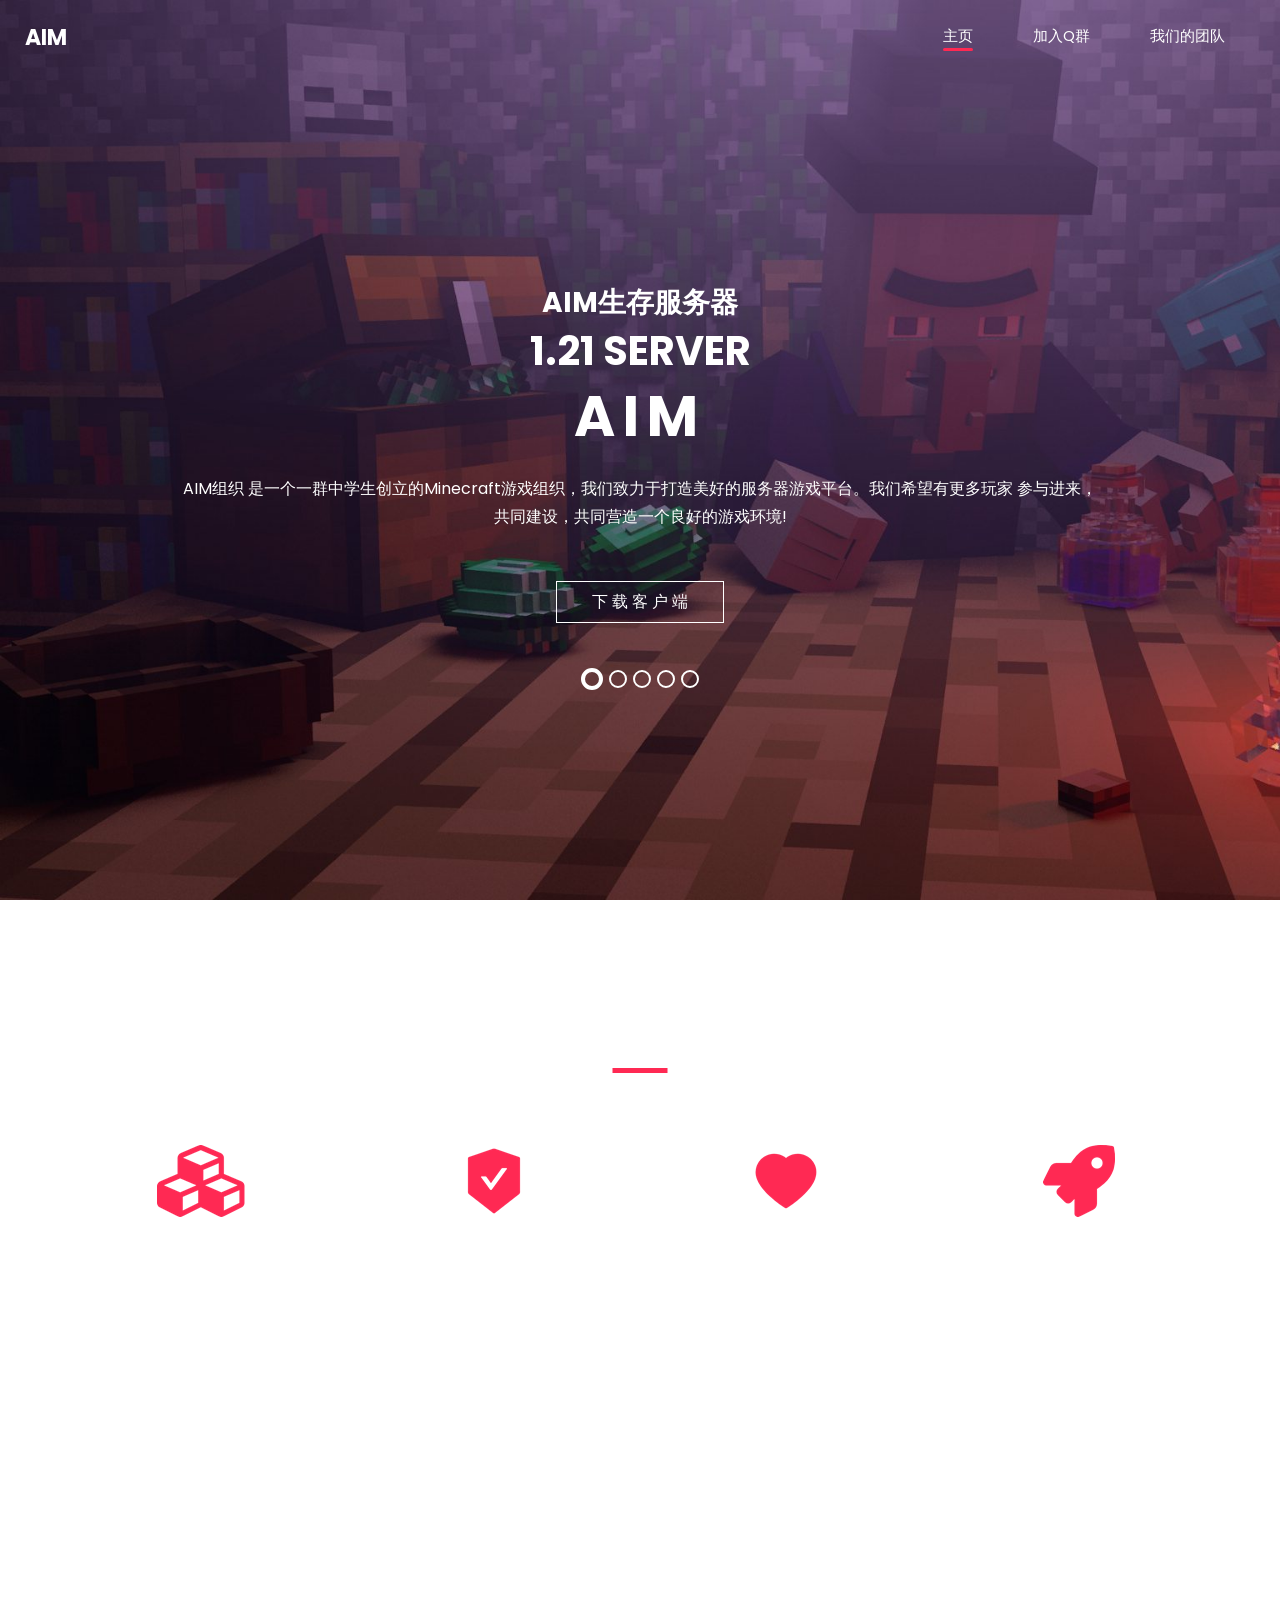
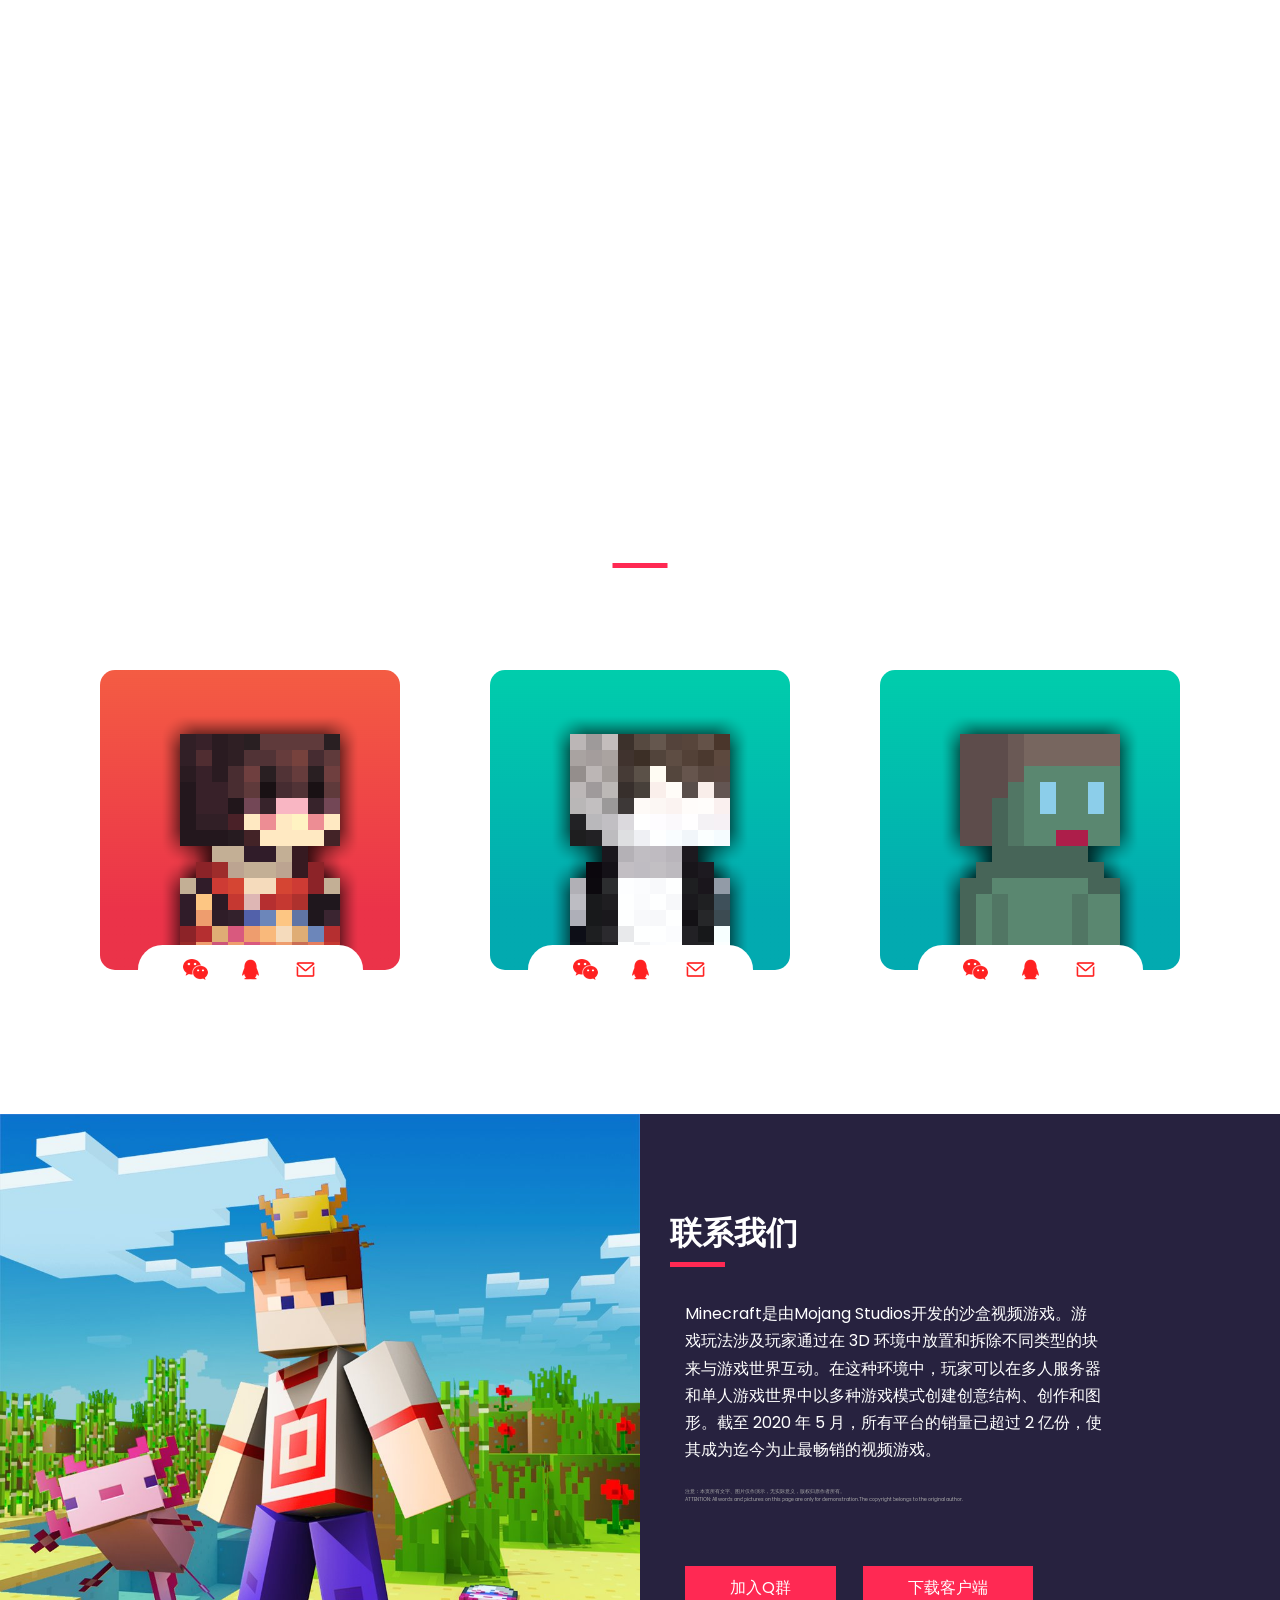
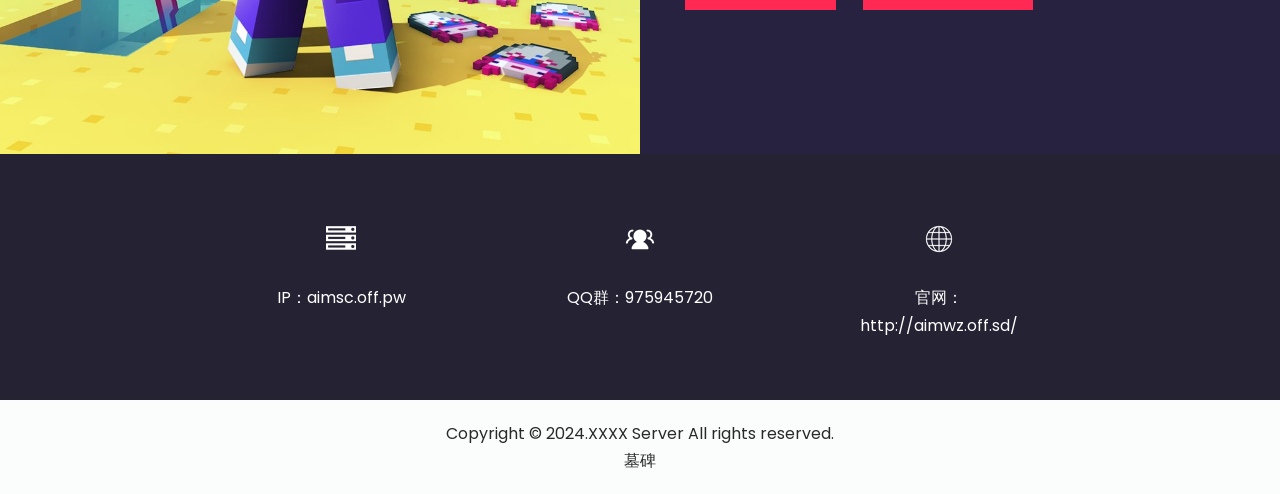
<file: index.html>
<!DOCTYPE html>
<html>
<head>
  <!-- Basic -->
  <meta charset="utf-8">
  <meta http-equiv="X-UA-Compatible" content="IE=edge">
  <!-- Mobile Metas -->
  <meta name="viewport" content="width=device-width, initial-scale=1, shrink-to-fit=no">
  <!-- Site Metas -->
  <meta name="keywords" content="我的世界,我的世界服务器,我的世界AIM网站">
  <meta name="author" content="MC Studio">

  <title>我的世界AIM服务器官网</title>

  <!-- slider stylesheet -->
  <link rel="stylesheet" type="text/css" href="static/css/owl.carousel.min.css">

  <!-- bootstrap core css -->
  <link rel="stylesheet" type="text/css" href="static/css/bootstrap.css">

  <!-- fonts style -->
  <link href="static/css/css.css" rel="stylesheet">
  <!-- Custom styles for this template -->
  <link href="static/css/style.css" rel="stylesheet">
  <!-- responsive style -->
  <link href="static/css/responsive.css" rel="stylesheet">
</head>

<body>
<div class="hero_area">
  <!-- header section strats -->
  <header class="header_section">
    <div class="container-fluid">
      <nav class="navbar navbar-expand-lg custom_nav-container">
        <a class="navbar-brand" href="#">
          <span> AIM </span>
        </a>
        <button class="navbar-toggler" type="button" data-toggle="collapse" data-target="#navbarSupportedContent" aria-controls="navbarSupportedContent" aria-expanded="false" aria-label="Toggle navigation">
          <span class="navbar-toggler-icon"></span>
        </button>

        <div class="collapse navbar-collapse" id="navbarSupportedContent">
          <div class="
                  d-flex
                  ml-auto
                  flex-column flex-lg-row
                  align-items-center
                ">
            <ul class="navbar-nav">
              <li class="nav-item active">
                <a class="nav-link" href="#">主页 <span class="sr-only">(current)</span></a>
              </li>
              <li class="nav-item">
                <a class="nav-link" href="#"> 加入Q群 </a>
              </li>

              <li class="nav-item">
                <a class="nav-link" href="https://fwqfzqaz.github.io/aimwz/"> 我们的团队</a>
              </li>
            </ul>
          </div>
        </div>
      </nav>
    </div>
  </header>
  <!-- end header section -->
  <!-- slider section -->
  <section class="slider_section position-relative">
    <div id="carouselExampleIndicators" class="carousel slide" data-ride="carousel">
      <div class="carousel-inner">
        <div class="carousel-item active">
          <div class="container">
            <div class="col-lg-10 col-md-11 mx-auto">
              <div class="detail-box">
                <div>
                  <h3>AIM生存服务器</h3>
                  <h2>1.21 Server</h2>
                  <h1>AIM</h1>
                  <p>
                    AIM组织
                    是一个一群中学生创立的Minecraft游戏组织，我们致力于打造美好的服务器游戏平台。我们希望有更多玩家
                    参与进来，共同建设，共同营造一个良好的游戏环境!
                  </p>
                  <div class="">
                    <a href="./config.php">下 载 客 户 端</a>
                  </div>
                </div>
              </div>
            </div>
          </div>
        </div>
        <div class="carousel-item">
          <div class="container">
            <div class="col-lg-10 col-md-11 mx-auto">
              <div class="detail-box">
                <div>
                  <h3>Minecraft</h3>
                  <h2>1.8-1.17 Server</h2>
                  <h1>MC</h1>
                  <p>
                    Minecraft这个名字的意思是“采矿业”或“采矿贸易”，最初让玩家扮演中世纪幻想世界中的职业采矿大师的角色。
                    游戏编程的第一天有洞穴，工作名称是“洞穴游戏”，不久之后Minecraft这个名字就出现了。
                  </p>
                  <div class="">
                    <a href="#">MC.MOJABG.COM:25565</a>
                  </div>
                </div>
              </div>
            </div>
          </div>
        </div>
        <div class="carousel-item">
          <div class="container">
            <div class="col-lg-10 col-md-11 mx-auto">
              <div class="detail-box">
                <div>
                  <h3>Minecraft</h3>
                  <h2>1.8-1.17 Server</h2>
                  <h1>MC</h1>
                  <p>
                    Minecraft
                    是一款关于采矿和收集原材料以及创建和建造自己的建筑物的游戏。Minecraft
                    的特别之处在于整个 3D
                    景观由立方体块组成。玩家可以拆除这些积木，并从中制作工具和许多其他东西，然后他可以从中建造他能够想象出的所有建筑。
                  </p>
                  <div class="">
                    <a href="#">加 入 Q 群</a>
                  </div>
                </div>
              </div>
            </div>
          </div>
        </div>
        <div class="carousel-item">
          <div class="container">
            <div class="col-lg-10 col-md-11 mx-auto">
              <div class="detail-box">
                <div>
                  <h3>Minecraft</h3>
                  <h2>1.8-1.17 Server</h2>
                  <h1>MC</h1>
                  <p>
                    Minecraft
                    是一款关于采矿和收集原材料以及创建和建造自己的建筑物的游戏。Minecraft
                    的特别之处在于整个 3D
                    景观由立方体块组成。玩家可以拆除这些积木，并从中制作工具和许多其他东西，然后他可以从中建造他能够想象出的所有建筑。
                  </p>
                  <div class="">
                    <a href="#">下 载 客 户 端</a>
                  </div>
                </div>
              </div>
            </div>
          </div>
        </div>
        <div class="carousel-item">
          <div class="container">
            <div class="col-lg-10 col-md-11 mx-auto">
              <div class="detail-box">
                <div>
                  <h3>Minecraft</h3>
                  <h2>1.8-1.17 Server</h2>
                  <h1>MC</h1>
                  <p>
                    Minecraft
                    是一款关于采矿和收集原材料以及创建和建造自己的建筑物的游戏。Minecraft
                    的特别之处在于整个 3D
                    景观由立方体块组成。玩家可以拆除这些积木，并从中制作工具和许多其他东西，然后他可以从中建造他能够想象出的所有建筑。
                  </p>
                  <div class="">
                    <a href="#">下 载 客 户 端</a>
                  </div>
                </div>
              </div>
            </div>
          </div>
        </div>
      </div>
      <ol class="carousel-indicators">
        <li data-target="#carouselExampleIndicators" data-slide-to="0" class="active"></li>
        <li data-target="#carouselExampleIndicators" data-slide-to="1"></li>
        <li data-target="#carouselExampleIndicators" data-slide-to="2"></li>
        <li data-target="#carouselExampleIndicators" data-slide-to="3"></li>
        <li data-target="#carouselExampleIndicators" data-slide-to="4"></li>
      </ol>
    </div>
  </section>
  <!-- end slider section -->
</div>

<!-- Us section -->

<section class="us_section layout_padding">
  <div class="container">
    <div class="heading_container">
      <h2>为什么选择AIM</h2>
    </div>

    <div class="us_container">
      <div class="row">
        <div class="col-lg-3 col-md-6">
          <div class="box">
            <div class="img-box">
              <img src="static/picture/u-1.png" alt="">
            </div>
            <div class="detail-box">
              <h5>超多玩法</h5>
              <p>
                Minecraft
                通过启动器启动，您必须在登录屏幕中在线登录才能检查注册。如果您愿意，将来也可以离线玩游戏。
              </p>
            </div>
          </div>
        </div>
        <div class="col-lg-3 col-md-6">
          <div class="box">
            <div class="img-box">
              <img src="static/picture/u-4.png" alt="">
            </div>
            <div class="detail-box">
              <h5>安全稳定</h5>
              <p>
                您可以选择单人游戏和多人游戏。基本上没有区别，除了在单人游戏中，您在存储在自己计算机上的世界中独自玩游戏。
              </p>
            </div>
          </div>
        </div>
        <div class="col-lg-3 col-md-6">
          <div class="box">
            <div class="img-box">
              <img src="static/picture/u-2.png" alt="">
            </div>
            <div class="detail-box">
              <h5>热心管理</h5>
              <p>
                在我的世界控制的玩家通过一个三维世界。您可以控制它转动的方向，还可以在创造模式下跳跃、游泳甚至飞行。
              </p>
            </div>
          </div>
        </div>
        <div class="col-lg-3 col-md-6">
          <div class="box">
            <div class="img-box">
              <img src="static/picture/u-3.png" alt="">
            </div>
            <div class="detail-box">
              <h5>极速体验</h5>
              <p>
                除了剑还可以箭和弓用来战斗。这些适合远距离攻击怪物。这特别推荐给苦力怕，因为它没有机会爆炸。但也可以向它扔雪球；
              </p>
            </div>
          </div>
        </div>
      </div>
    </div>
  </div>
</section>

<!-- end us section -->

<!-- heathy section -->

<section class="heathy_section layout_padding">
  <div class="container">
    <div class="row">
      <div class="col-md-12 mx-auto">
        <div class="detail-box">
          <h2>我的世界——诚意之作</h2>
          <p>
            Minecraft Realms是Mojang的全球可用服务器产品。Minecraft
            的制造商以此名称[1]提供付费的公共多人服务器。一个游戏世界存在Realm（=帝国或王国），与
            Minecraft 的原始幻想概念相匹配。Realms
            是一种能够快速轻松地与朋友一起玩 Minecraft
            的方式，而无需担心安装、保护和维护服务器。与每个人都可以访问的许多免费的公共多人游戏服务器相比，只有在服务器所有者的邀请下，您才能在服务器中玩游戏。
          </p>
          <div class="btn-box">
            <a href="#"> 下载客户端 </a>
          </div>
        </div>
      </div>
    </div>
  </div>
</section>

<!-- end heathy section -->

<!-- trainer section -->

<section class="trainer_section layout_padding">
  <div class="container">
    <div class="heading_container">
      <h2>我们的团队</h2>
      <!-- 此处您也可以选择展示自己服务器的图片。用途全由您决定 -->
    </div>
    <div class="row">
      <div class="col-lg-4 col-md-6 mx-auto">
        <div class="box">
          <div class="name">
            <h5>fwqfzqaz(服主）</h5>
          </div>
          <div class="img-box">
            <img src="static/picture/t1.png" alt="">
          </div>
          <div class="social_box">
            <a href="#">
              <img src="static/picture/wechat.png" alt="">
            </a>
            <a href="#">
              <img src="static/picture/QQ.png" alt="">
            </a>
            <a href="#">
              <img src="static/picture/email.png" alt="">
            </a>
          </div>
        </div>
      </div>
      <div class="col-lg-4 col-md-6 mx-auto">
        <div class="box">
          <div class="name">
            <h5>ppppp6503(技术人员）</h5>
          </div>
          <div class="img-box">
            <img src="static/picture/t2.png" alt="">
          </div>
          <div class="social_box">
            <a href="#">
              <img src="static/picture/wechat.png" alt="">
            </a>
            <a href="#">
              <img src="static/picture/QQ.png" alt="">
            </a>
            <a href="#">
              <img src="static/picture/email.png" alt="">
            </a>
          </div>
        </div>
      </div>
      <div class="col-lg-4 col-md-6 mx-auto">
        <div class="box">
          <div class="name">
            <h5>Alex</h5>
          </div>
          <div class="img-box">
            <img src="static/picture/t3.png" alt="">
          </div>
          <div class="social_box">
            <a href="#">
              <img src="static/picture/wechat.png" alt="">
            </a>
            <a href="#">
              <img src="static/picture/QQ.png" alt="">
            </a>
            <a href="#">
              <img src="static/picture/email.png" alt="">
            </a>
          </div>
        </div>
      </div>
    </div>
  </div>
</section>

<!-- end trainer section -->

<!-- contact section -->

<section class="contact_section">
  <div class="container-fluid">
    <div class="row">
      <div class="col-md-6 px-0">
        <div class="img-box">
          <img src="static/picture/contact-img.jpg" alt="">
        </div>
      </div>
      <div class="col-lg-5 col-md-6">
        <div class="form_container pr-0 pr-lg-5 mr-0 mr-lg-2">
          <div class="heading_container">
            <h2>联系我们</h2>
          </div>
          <div class="contact_box">
            <p>
              Minecraft是由Mojang
              Studios开发的沙盒视频游戏。游戏玩法涉及玩家通过在 3D
              环境中放置和拆除不同类型的块来与游戏世界互动。在这种环境中，玩家可以在多人服务器和单人游戏世界中以多种游戏模式创建创意结构、创作和图形。截至
              2020 年 5 月，所有平台的销量已超过 2
              亿份，使其成为迄今为止最畅销的视频游戏。
            </p>
            <p class="announce">
              <br>注意：本页所有文字、图片仅作演示，无实际意义，版权归原作者所有。<br>
              ATTENTION: All words and pictures on this page are only for
              demonstration.The copyright belongs to the original author.
            </p>
            <a href="javascript:;" target="_blank"><button>加入Q群</button></a>
            <a href="#" target="_blank"><button>下载客户端</button></a>
          </div>
        </div>
      </div>
    </div>
  </div>
</section>

<!-- end contact section -->

<!-- info section -->
<section class="info_section layout_padding2">
  <div class="container">
    <div class="info_items">
      <a href="#">
        <div class="item">
          <div class="img-box box-1"></div>
          <div class="detail-box">
            <p>IP：aimsc.off.pw</p>
          </div>
        </div>
      </a>
      <a href="#">
        <div class="item">
          <div class="img-box box-2"></div>
          <div class="detail-box">
            <p>QQ群：975945720</p>
          </div>
        </div>
      </a>
      <a href="#">
        <div class="item">
          <div class="img-box box-3"></div>
          <div class="detail-box">
            <p>官网：http://aimwz.off.sd/</p>
          </div>
        </div>
      </a>
    </div>
  </div>
</section>

<!-- end info_section -->

<!-- footer section -->
<footer class="container-fluid footer_section">
  <p>
    Copyright &copy; 2024.XXXX Server All rights reserved.
  </p>
  <p>
    <a href="jj.html">墓碑</a>
  </p>
</footer>
<!-- footer section -->



</body>
</html>
</file>
<file: static/css/css.css>
/* devanagari */
@font-face {
  font-family: 'Poppins';
  font-style: normal;
  font-weight: 400;
  font-display: swap;
  src: url(../font/pxiEyp8kv8JHgFVrJJbecmNE.woff2) format('woff2');
  unicode-range: U+0900-097F, U+1CD0-1CF6, U+1CF8-1CF9, U+200C-200D, U+20A8, U+20B9, U+25CC, U+A830-A839, U+A8E0-A8FB;
}
/* latin-ext */
@font-face {
  font-family: 'Poppins';
  font-style: normal;
  font-weight: 400;
  font-display: swap;
  src: url(../font/pxiEyp8kv8JHgFVrJJnecmNE.woff2) format('woff2');
  unicode-range: U+0100-024F, U+0259, U+1E00-1EFF, U+2020, U+20A0-20AB, U+20AD-20CF, U+2113, U+2C60-2C7F, U+A720-A7FF;
}
/* latin */
@font-face {
  font-family: 'Poppins';
  font-style: normal;
  font-weight: 400;
  font-display: swap;
  src: url(../font/pxiEyp8kv8JHgFVrJJfecg.woff2) format('woff2');
  unicode-range: U+0000-00FF, U+0131, U+0152-0153, U+02BB-02BC, U+02C6, U+02DA, U+02DC, U+2000-206F, U+2074, U+20AC, U+2122, U+2191, U+2193, U+2212, U+2215, U+FEFF, U+FFFD;
}
/* devanagari */
@font-face {
  font-family: 'Poppins';
  font-style: normal;
  font-weight: 600;
  font-display: swap;
  src: url(../font/pxiByp8kv8JHgFVrLEj6Z11lFc-K.woff2) format('woff2');
  unicode-range: U+0900-097F, U+1CD0-1CF6, U+1CF8-1CF9, U+200C-200D, U+20A8, U+20B9, U+25CC, U+A830-A839, U+A8E0-A8FB;
}
/* latin-ext */
@font-face {
  font-family: 'Poppins';
  font-style: normal;
  font-weight: 600;
  font-display: swap;
  src: url(../font/pxiByp8kv8JHgFVrLEj6Z1JlFc-K.woff2) format('woff2');
  unicode-range: U+0100-024F, U+0259, U+1E00-1EFF, U+2020, U+20A0-20AB, U+20AD-20CF, U+2113, U+2C60-2C7F, U+A720-A7FF;
}
/* latin */
@font-face {
  font-family: 'Poppins';
  font-style: normal;
  font-weight: 600;
  font-display: swap;
  src: url(../font/pxiByp8kv8JHgFVrLEj6Z1xlFQ.woff2) format('woff2');
  unicode-range: U+0000-00FF, U+0131, U+0152-0153, U+02BB-02BC, U+02C6, U+02DA, U+02DC, U+2000-206F, U+2074, U+20AC, U+2122, U+2191, U+2193, U+2212, U+2215, U+FEFF, U+FFFD;
}
/* devanagari */
@font-face {
  font-family: 'Poppins';
  font-style: normal;
  font-weight: 700;
  font-display: swap;
  src: url(../font/pxiByp8kv8JHgFVrLCz7Z11lFc-K.woff2) format('woff2');
  unicode-range: U+0900-097F, U+1CD0-1CF6, U+1CF8-1CF9, U+200C-200D, U+20A8, U+20B9, U+25CC, U+A830-A839, U+A8E0-A8FB;
}
/* latin-ext */
@font-face {
  font-family: 'Poppins';
  font-style: normal;
  font-weight: 700;
  font-display: swap;
  src: url(../font/pxiByp8kv8JHgFVrLCz7Z1JlFc-K.woff2) format('woff2');
  unicode-range: U+0100-024F, U+0259, U+1E00-1EFF, U+2020, U+20A0-20AB, U+20AD-20CF, U+2113, U+2C60-2C7F, U+A720-A7FF;
}
/* latin */
@font-face {
  font-family: 'Poppins';
  font-style: normal;
  font-weight: 700;
  font-display: swap;
  src: url(../font/pxiByp8kv8JHgFVrLCz7Z1xlFQ.woff2) format('woff2');
  unicode-range: U+0000-00FF, U+0131, U+0152-0153, U+02BB-02BC, U+02C6, U+02DA, U+02DC, U+2000-206F, U+2074, U+20AC, U+2122, U+2191, U+2193, U+2212, U+2215, U+FEFF, U+FFFD;
}
</file>
<file: static/css/style.css>
body {
  font-family: "Poppins", sans-serif;
  color: #000000;
  background-color: #ffffff;
}

.layout_padding {
  padding-top: 120px;
  padding-bottom: 120px;
}

.layout_padding2 {
  padding-top: 45px;
  padding-bottom: 45px;
}

.layout_padding2-top {
  padding-top: 45px;
}

.layout_padding2-bottom {
  padding-bottom: 45px;
}

.layout_padding-top {
  padding-top: 120px;
}

.layout_padding-bottom {
  padding-bottom: 120px;
}

.heading_container {
  display: -webkit-box;
  display: -ms-flexbox;
  display: flex;
  -webkit-box-pack: center;
  -ms-flex-pack: center;
  justify-content: center;
  text-align: center;
}

.heading_container h2 {
  font-weight: bold;
  position: relative;
  padding-bottom: 15px;
  text-transform: uppercase;
}

.heading_container h2::before {
  content: "";
  position: absolute;
  bottom: 0;
  left: 50%;
  width: 55px;
  height: 5px;
  background-color: #ff2953;
  -webkit-transform: translateX(-50%);
  transform: translateX(-50%);
}

/*header section*/
.hero_area {
  height: 100vh;
  display: -webkit-box;
  display: -ms-flexbox;
  display: flex;
  -webkit-box-orient: vertical;
  -webkit-box-direction: normal;
  -ms-flex-direction: column;
  flex-direction: column;
  background-image: url(../image/hero-bg.jpg);
  background-size: cover;
  background-attachment: fixed;
}

.sub_page .hero_area {
  height: auto;
}

.sub_page .who_section.layout_padding {
  padding-top: 0;
}

.hero_area.sub_pages {
  height: auto;
}

.header_section .container-fluid {
  padding-right: 25px;
  padding-left: 25px;
}

.header_section .nav_container {
  margin: 0 auto;
}

.custom_nav-container.navbar-expand-lg .navbar-nav .nav-item .nav-link {
  margin: 10px 30px;
  padding: 0;
  padding-bottom: 3px;
  color: #ffffff;
  text-align: center;
  position: relative;
  text-transform: uppercase;
  font-size: 15px;
}

.custom_nav-container.navbar-expand-lg .navbar-nav .nav-item .nav-link::after {
  display: none;
  content: "";
  position: absolute;
  left: 0;
  bottom: 0;
  width: 100%;
  height: 3px;
  border-radius: 5px;
  background-color: #ffffff;
}

.custom_nav-container.navbar-expand-lg .navbar-nav .nav-item.active a::after,
.custom_nav-container.navbar-expand-lg .navbar-nav .nav-item:hover a::after {
  display: block;
  background-color: #ff2953;
}

a,
a:hover,
a:focus {
  text-decoration: none;
}

a:hover,
a:focus {
  color: initial;
}

.btn,
.btn:focus {
  outline: none !important;
  -webkit-box-shadow: none;
  box-shadow: none;
}

.user_option {
  display: -webkit-box;
  display: -ms-flexbox;
  display: flex;
  -webkit-box-align: center;
  -ms-flex-align: center;
  align-items: center;
}

.user_option a {
  color: #ffffff;
  margin: 10px 30px;
}

.custom_nav-container .nav_search-btn {
  background-image: url(../image/search-icon.png);
  background-size: 22px;
  background-repeat: no-repeat;
  background-position-y: 7px;
  width: 35px;
  height: 35px;
  padding: 0;
  border: none;
}

.navbar-brand {
  display: -webkit-box;
  display: -ms-flexbox;
  display: flex;
  -webkit-box-align: center;
  -ms-flex-align: center;
  align-items: center;
  position: relative;
}

.navbar-brand span {
  font-size: 22px;
  text-transform: uppercase;
  font-weight: bold;
  color: #ffffff;
  position: relative;
  z-index: 3;
}

.custom_nav-container {
  z-index: 99999;
  padding: 15px 0;
}

.custom_nav-container .navbar-toggler {
  outline: none;
}

.custom_nav-container .navbar-toggler .navbar-toggler-icon {
  background-image: url(../image/menu.png);
  background-size: 55px;
}

/*end header section*/
.slider_section {
  -webkit-box-flex: 1;
  -ms-flex: 1;
  flex: 1;
  display: -webkit-box;
  display: -ms-flexbox;
  display: flex;
  -webkit-box-align: center;
  -ms-flex-align: center;
  align-items: center;
  color: #ffffff;
}

.slider_section #carouselExampleIndicators {
  width: 100%;
}

.slider_section .row {
  -webkit-box-align: center;
  -ms-flex-align: center;
  align-items: center;
}

.slider_section .box {
  margin: 125px 0;
}

.slider_section .detail-box {
  text-align: center;
}

.slider_section .detail-box h1,
.slider_section .detail-box h2,
.slider_section .detail-box h3 {
  text-transform: uppercase;
  font-weight: bold;
}

.slider_section .detail-box h2 {
  font-size: 2.5rem;
}

.slider_section .detail-box h1 {
  font-size: 3.5rem;
  font-weight: bold;
  letter-spacing: 0.5rem;
}

.slider_section .detail-box p {
  margin-top: 25px;
}

.slider_section .detail-box a {
  display: inline-block;
  padding: 8px 35px;
  background-color: transparent;
  border: 1.5px solid #ffffff;
  color: #ffffff;
  border-radius: 0px;
  -webkit-transition: -webkit-transform 0.3s;
  transition: -webkit-transform 0.3s;
  transition: transform 0.3s;
  transition: transform 0.3s, -webkit-transform 0.3s;
  text-transform: uppercase;
  margin-top: 35px;
}

.slider_section .detail-box a:hover {
  background-color: #ffffff;
  color: #000000;
}

.slider_section #carouselExampleIndicators .carousel-indicators {
  position: unset;
  margin: 0;
  margin-top: 45px;
  -webkit-box-align: center;
  -ms-flex-align: center;
  align-items: center;
}

.slider_section #carouselExampleIndicators .carousel-indicators li {
  width: 14px;
  height: 14px;
  background-color: transparent;
  border: 2px solid #ffffff;
  border-radius: 100%;
  opacity: 1;
}

.slider_section #carouselExampleIndicators .carousel-indicators li.active {
  border: 4px solid #ffffff;
}

.us_section {
  background-image: url(../image/us-bg.jpg);
  background-size: cover;
  background-attachment: fixed;
  color: #ffffff;
}

.us_section .us_container {
  padding-top: 25px;
}

.us_section .us_container .box {
  display: -webkit-box;
  display: -ms-flexbox;
  display: flex;
  -webkit-box-orient: vertical;
  -webkit-box-direction: normal;
  -ms-flex-direction: column;
  flex-direction: column;
  -webkit-box-align: center;
  -ms-flex-align: center;
  align-items: center;
  text-align: center;
  margin: 25px 10px 0 10px;
}

.us_section .us_container .box .img-box {
  height: 100px;
  display: -webkit-box;
  display: -ms-flexbox;
  display: flex;
  -webkit-box-align: center;
  -ms-flex-align: center;
  align-items: center;
  -webkit-box-pack: center;
  -ms-flex-pack: center;
  justify-content: center;
}

.us_section .us_container .box .img-box img {
  max-width: 100%;
}

.us_section .us_container .box .detail-box h5 {
  font-weight: bold;
}

.heathy_section {
  background-image: url(../image/healthy-bg.jpg);
  background-size: cover;
  background-attachment: fixed;
  color: #ffffff;
  text-align: center;
}

.heathy_section h2 {
  font-weight: bold;
}

.heathy_section p {
  margin-top: 35px;
  line-height: 1.8;
}

.heathy_section .btn-box {
  display: -webkit-box;
  display: -ms-flexbox;
  display: flex;
  -webkit-box-pack: center;
  -ms-flex-pack: center;
  justify-content: center;
  margin-top: 45px;
}

.heathy_section .btn-box a {
  display: inline-block;
  padding: 8px 35px;
  background-color: transparent;
  border: 1.5px solid #ffffff;
  color: #ffffff;
  border-radius: 0;
  -webkit-transition: -webkit-transform 0.3s;
  transition: -webkit-transform 0.3s;
  transition: transform 0.3s;
  transition: transform 0.3s, -webkit-transform 0.3s;
  text-transform: uppercase;
}

.heathy_section .btn-box a:hover {
  background-color: #ffffff;
  color: #000000;
}

.trainer_section {
  background-image: url(../image/trainer-bg.jpg);
  background-size: cover;
  background-attachment: fixed;
  color: #ffffff;
}

.trainer_section .box {
  margin-top: 55px;
  display: -webkit-box;
  display: -ms-flexbox;
  display: flex;
  -webkit-box-orient: vertical;
  -webkit-box-direction: normal;
  -ms-flex-direction: column;
  flex-direction: column;
  -webkit-box-align: center;
  -ms-flex-align: center;
  align-items: center;
  text-align: center;
}

.trainer_section .box .name h5 {
  font-weight: bold;
  margin-bottom: 15px;
}

.trainer_section .box .img-box {
  border-radius: 15px;
  overflow: hidden;
}

.trainer_section .box .img-box img {
  width: 100%;
}

.trainer_section .box .social_box {
  display: -webkit-box;
  display: -ms-flexbox;
  display: flex;
  -webkit-box-pack: justify;
  -ms-flex-pack: justify;
  justify-content: space-between;
  width: 225px;
  padding: 12px 45px;
  background-color: #ffffff;
  border-radius: 50px;
  margin-top: -25px;
}

.contact_section {
  position: relative;
  background-color: #27223f;
  color: #ffffff;
}

.contact_section .heading_container {
  -webkit-box-pack: start;
  -ms-flex-pack: start;
  justify-content: start;
}

.contact_section .heading_container h2::before {
  text-align: left;
  left: 0;
  -webkit-transform: none;
  transform: none;
}

.contact_section .row {
  -webkit-box-align: center;
  -ms-flex-align: center;
  align-items: center;
}

.contact_section .img-box img {
  width: 100%;
}

.contact_section .form_container {
  padding: 45px 0 45px 15px;
}

.contact_box {
  padding: 25px 0 45px 15px;
}

.contact_section input {
  width: 100%;
  border: none;
  background-color: #ffffff;
  outline: none;
  color: #000000;
  margin-top: 25px;
  padding: 12px;
}

.contact_section input::-webkit-input-placeholder {
  color: #2a2a2c;
}

.contact_section input:-ms-input-placeholder {
  color: #2a2a2c;
}

.contact_section input::-ms-input-placeholder {
  color: #2a2a2c;
}

.contact_section input::placeholder {
  color: #2a2a2c;
}

.contact_section input.message-box {
  padding: 45px 12px;
}

.contact_section button {
  padding: 10px 45px;
  outline: none;
  border: none;
  color: #ffffff;
  background: #ff2953;
  margin: 45px 23px 0 auto;
  text-transform: uppercase;
}

.info_section {
  background-color: #252233;
}

.info_items {
  width: 70%;
  margin: 0 auto;
  display: -webkit-box;
  display: -ms-flexbox;
  display: flex;
  -webkit-box-pack: justify;
  -ms-flex-pack: justify;
  justify-content: space-between;
}

.info_items .item {
  width: 200px;
  display: -webkit-box;
  display: -ms-flexbox;
  display: flex;
  -webkit-box-orient: vertical;
  -webkit-box-direction: normal;
  -ms-flex-direction: column;
  flex-direction: column;
  -webkit-box-align: center;
  -ms-flex-align: center;
  align-items: center;
  text-align: center;
}

.info_items .item .img-box {
  width: 80px;
  height: 80px;
  border-radius: 100%;
  background-repeat: no-repeat;
  background-position: center;
}

.info_items .item .detail-box {
  margin-top: 5px;
  color: #fff;
}

.info_items {
  position: relative;
}

.info_items a {
  position: relative;
}

.info_items .item .img-box.box-1 {
  background-image: url(../image/server.png);
}

.info_items .item .img-box.box-2 {
  background-image: url(../image/group_fill.png);
}

.info_items .item .img-box.box-3 {
  background-image: url(../image/Web.png);
}

/* footer section*/
.footer_section {
  background-color: #fbfdfd;
  padding: 20px;
  font-weight: 500;
}

.footer_section p {
  color: #292929;
  margin: 0;
  text-align: center;
}

.announce {
  color: #a9a9a9;
  font-size: 5px;
}

.footer_section a {
  color: #292929;
}

/* end footer section*/
/*# sourceMappingURL=style.css.map */
</file>
<file: static/css/responsive.css>
@media (max-width: 1120px) {}

@media (max-width: 992px) {
    .hero_area {
        height: auto;
    }

    .custom_nav-container .nav_search-btn {
        background-position: center;
        margin-top: 10px;
    }

    .slider_section {
        padding-top: 45px;
        padding-bottom: 75px;
    }

    .info_items {
        width: 100%;
    }
}

@media (max-width: 768px) {
    .contact_section .form_container {
        padding: 45px 0;
    }

    .info_items {
        flex-direction: column;
        align-items: center;
    }

    .contact_section .heading_container {
        justify-content: center;
    }

    .contact_section .heading_container h2::before {
        left: 50%;
        transform: translateX(-50%);
    }

    .contact_section button {
        margin: 45px auto 0 auto;
    }
}


@media (max-width: 576px) {
    .slider_section .detail-box h1 {
        font-size: 3rem;
    }
}

@media (max-width: 480px) {}

@media (max-width: 420px) {
    .slider_section .detail-box h1 {
        letter-spacing: .3rem;
    }
}

@media (max-width: 360px) {}

@media (min-width: 1200px) {
    .container {
        max-width: 1170px;
    }
}
</file>
